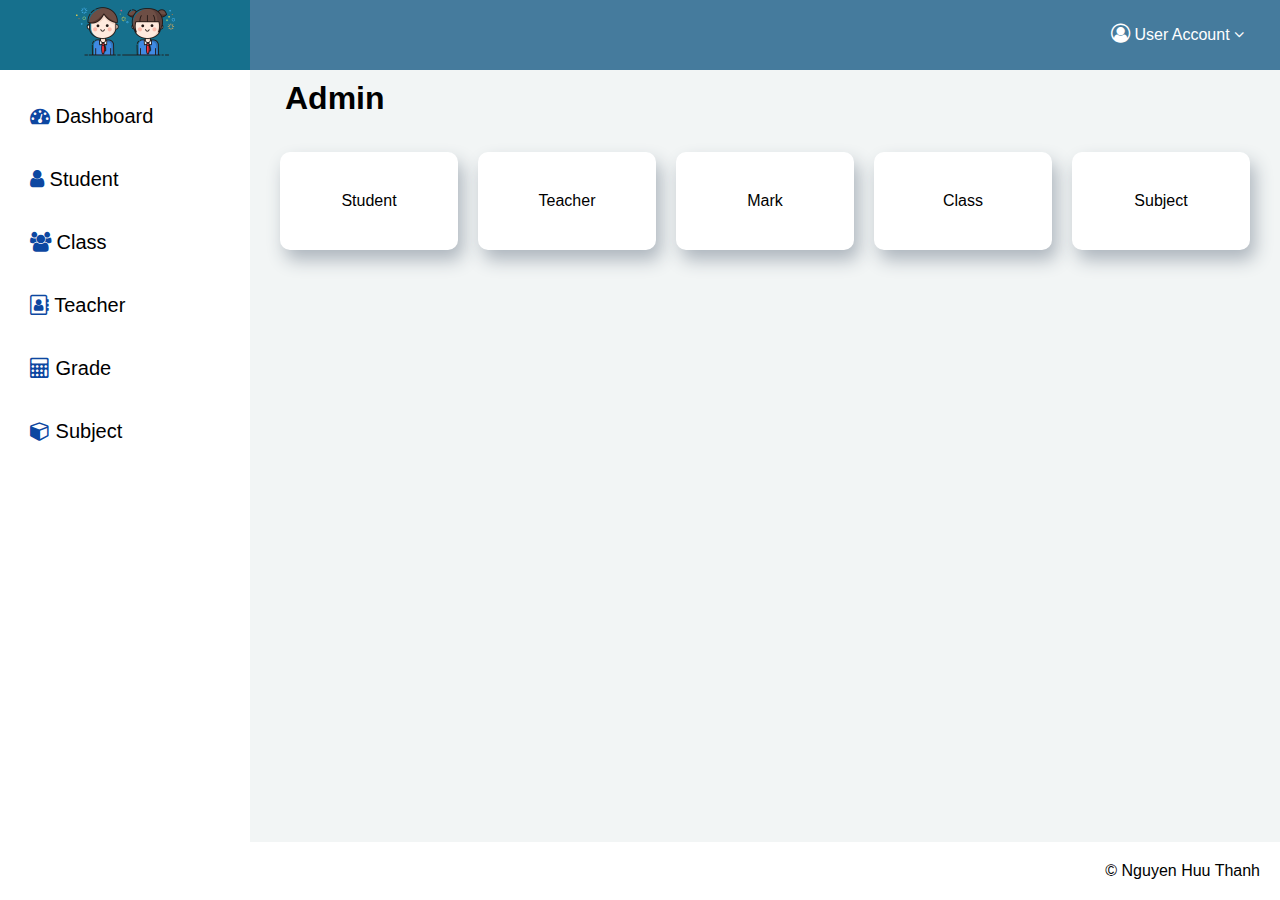
<file: STUDENT-MANAGEMENT/html/index.html>
<!DOCTYPE html>
<html lang="en">

<head>
    <meta charset="UTF-8">
    <meta name="viewport" content="width=device-width, initial-scale=1.0">
    <title>Dashboard</title>
    <link rel="stylesheet" href="https://cdnjs.cloudflare.com/ajax/libs/font-awesome/4.7.0/css/font-awesome.min.css">
    <link rel="stylesheet" href="../css/Style_Layout.css">
    <link rel="stylesheet" href="../css/Style_Feature.css">
</head>

<body>
    <div class="container">
        <header class="header">
            <div class="logo">
                <a href="index.html"><img src="../images/Logo_website.png" alt="Logo Student" class="image-logo"></a>
            </div>
            <div class="banner">
                <div class="userAccount">
                    <div class="dropdownAccount">
                        <button onclick="openUserAccount()" class="dropbtnAccount"><i class="fa fa-user-circle-o"
                                aria-hidden="true" style="font-size: larger;"></i> User Account <i
                                class="fa fa-angle-down" aria-hidden="true"></i></button>
                        <div id="dropdownAccount-content" class="dropdownAccount-content">
                            <a href="#Profile">Profile</a>
                            <a href="#Logout">Logout</a>
                        </div>
                    </div>
                </div>
            </div>
        </header>

        <div class="body" id="body">
            <div class="sidebar">
                <div class="sidebar-menu">
                    <ul>
                        <li><a href="index.html" target="_self "><i class="fa fa-dashboard" style="color: #0d47a1"></i>
                                Dashboard</a></li>
                        <li><a href="student_management.html" target="_self "><i class="fa fa-user"
                                    style="color: #0d47a1"></i>
                                Student</a></li>
                        <li><a href="class_management.html" target="_self"><i class="fa fa-users"
                                    style="color: #0d47a1"></i>
                                Class</a></li>
                        <li><a href="teacher_management.html" target="_self"><i class="fa fa-address-book-o"
                                    style="color: #0d47a1"></i>
                                Teacher</a></li>
                        <li><a href="grade_management.html" target="_self"><i class="fa fa-calculator"
                                    style="color: #0d47a1"></i>
                                Grade</a></li>
                        <li><a href="subject_management.html" target="_self"><i class="fa fa-cube"
                                    style="color: #0d47a1"></i>
                                Subject</a></li>
                    </ul>
                </div>
            </div>
            <div class="content">
                <div>
                    <h1 style="padding: 10px 0 35px 15px">Admin</h1>
                </div>
                <div class="card-content">
                    <div class="card-item">Student</div>
                    <div class="card-item">Teacher </div>
                    <div class="card-item">Mark</div>
                    <div class="card-item">Class</div>
                    <div class="card-item">Subject</div>
                </div>

            </div>
        </div>

        <footer class="footer">
            <div>
                <p>&copy; Nguyen Huu Thanh</p>
            </div>

        </footer>
    </div>
</body>
<script src="../js/index.js"></script>
</html>
</file>
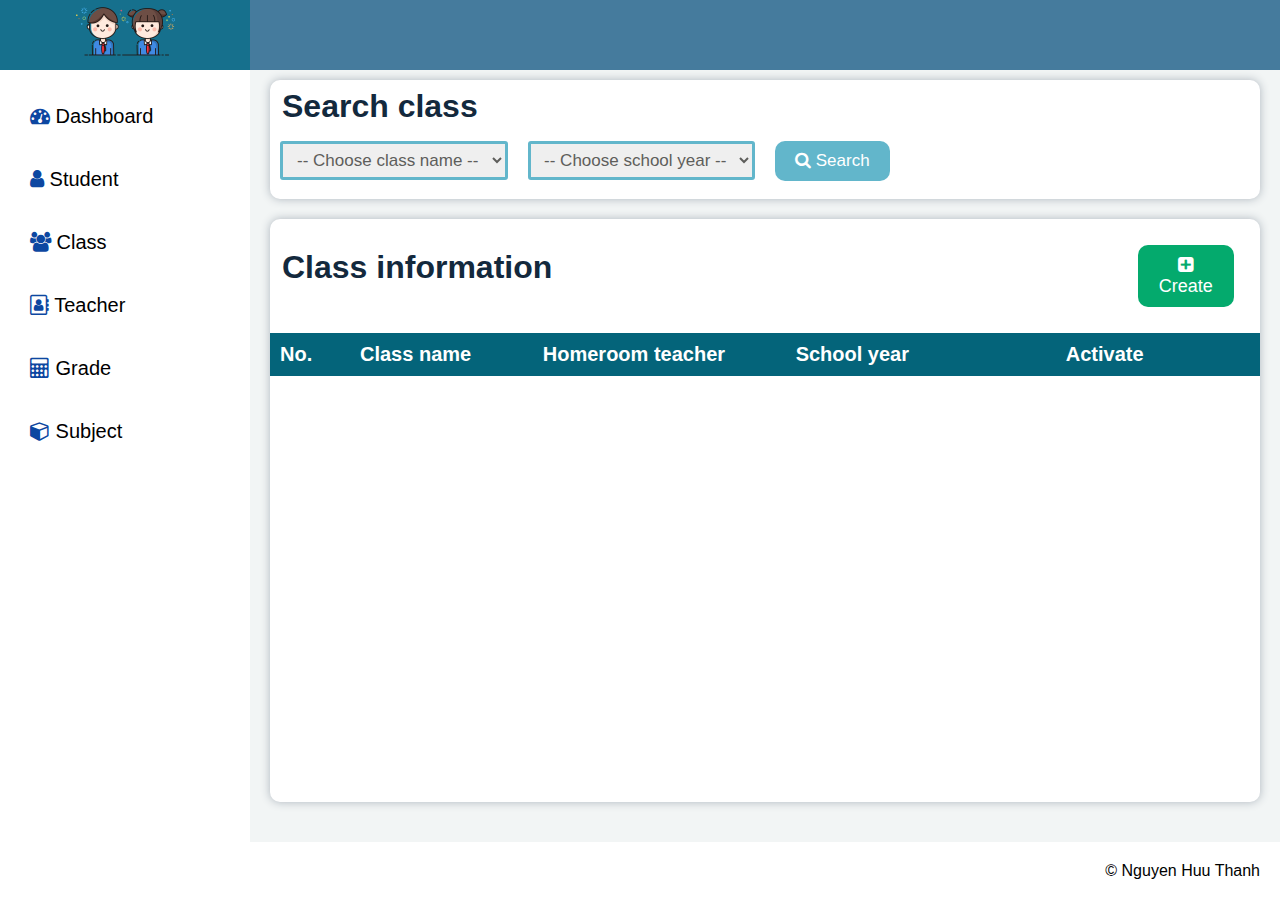
<file: STUDENT-MANAGEMENT/html/class_management.html>
<!DOCTYPE html>
<html lang="en">

<head>
    <meta charset="UTF-8">
    <meta name="viewport" content="width=device-width, initial-scale=1.0">
    <title>Class Management</title>
    <link rel="stylesheet" href="https://cdnjs.cloudflare.com/ajax/libs/font-awesome/4.7.0/css/font-awesome.min.css">
    <link rel="stylesheet" href="../css/Style_Layout.css">
    <link rel="stylesheet" href="../css/Style_Feature.css">
</head>

<body>
    <div class="loading">
        <div class="loading-image"></div>
    </div>

    <!-- popup form create -->
    <div class="form-popup-class" id="formPopupCreate">
        <h2 class="title-form-create-edit" id="title-form-create-edit">Create a new student</h2>
        <form class="form-container" id="formcontainer" data-mode="create">

             <!-- hidden field -->
             <input type="hidden" id="classID" name="classID">

            <label class="label-form-popup" for="className">Class name:</label>
            <input type="text" id="className" name="className" placeholder="Enter class name.." required>

            <label class="label-form-popup" for="homeroomTeacher">Teacher:</label>
            <select class="select-option-create none-value" id="homeroomTeacher" name="homeroomTeacher">
                <!-- <option value="">-- Choose teacher --</option>
                <option value="1">Nguyễn Văn Dũng</option>
                <option value="2">Nguyễn Văn Ka</option>
                <option value="3">Nguyễn Thị Ngọc</option>
                <option value="4">Nguyễn Tiến Đạt</option>
                <option value="5">Nguyễn Ngọc Huyền</option> -->
            </select>

            <label class="label-form-popup" for="schoolYear">School year:</label>
            <select class="select-option-create none-value" id="schoolYear" name="schoolYear">
                <!-- <option value="">-- Choose school year --</option>
                <option value="2018-2019">2018-2019</option>
                <option value="2019-2020">2019-2020</option>
                <option value="2020-2021">2020-2021</option>
                <option value="2021-2022">2021-2022</option>
                <option value="2022-2023">2022-2023</option>
                <option value="2023-2024">2023-2024</option>
                <option value="2024-2025">2024-2025</option> -->
            </select>

            <div class="container-btn-form-edit-create">
                <button type="submit" value="Submit" class="btn">Submit</button>
                <button type="button" class="btn cancel" id="cancelBtn" onclick="closeFormCreate()">Cancel</button>
            </div>
        </form>
    </div>
    <!-- popup form create -->

    <!-- Popup Confirm delete  -->
    <div class="popup-delete confirm-delete" id="confirmDelete">
        <h3 class="title-popup-delete" id="titlePopupDelete"></h3>
        <div class="layout-confim">
            <button class="button button-yes" id="buttonYesDelete" title="YES" onclick="closeConfirmDelete()"><i
                    class="fa fa-check-square-o"></i></button>
            <button class="button button-no" title="NO" onclick="closeConfirmDelete()"><i
                    class="fa fa-times-rectangle-o"></i></button>
        </div>
    </div>
    <!-- Popup Confirm delete  -->

    <div class="container">
        <header class="header">

            <div class="logo">
                <a href="index.html"><img src="../images/Logo_website.png" alt="Logo Student" class="image-logo"></a>
            </div>

            <div class="banner"></div>
        </header>

        <div class="body" id="body">
            <div class="sidebar">
                <div class="sidebar-menu">
                    <ul>
                        <li><a href="index.html" target="_self "><i class="fa fa-dashboard" style="color: #0d47a1"></i>
                                Dashboard</a></li>
                        <li><a href="student_management.html" target="_self "><i class="fa fa-user"
                                    style="color: #0d47a1"></i>
                                Student</a></li>
                        <li><a href="class_management.html" target="_self"><i class="fa fa-users"
                                    style="color: #0d47a1"></i>
                                Class</a></li>
                        <li><a href="teacher_management.html" target="_self"><i class="fa fa-address-book-o"
                                    style="color: #0d47a1"></i>
                                Teacher</a></li>
                        <li><a href="grade_management.html" target="_self"><i class="fa fa-calculator"
                                    style="color: #0d47a1"></i>
                                Grade</a></li>
                        <li><a href="subject_management.html" target="_self"><i class="fa fa-cube"
                                    style="color: #0d47a1"></i>
                                Subject</a></li>

                    </ul>
                </div>

            </div>

            <div class="content">


                <div class="search">
                    <div class="title-search">
                        <h1>Search class</h1>
                    </div>
                    <div class="container-search-student">
                        <div class="search-item">
                            <div class="dropdown-select-option">
                                <select class="select-option none-value" name="searchClassName" id="searchClassName">
                                    <!-- <option value="" selected="selected">-- Choose class --</option>
                                    <option value="10A1">10A1</option>
                                    <option value="10A2">10A2</option>
                                    <option value="10A3">10A3</option>
                                    <option value="10A4">10A4</option>
                                    <option value="10A5">10A5</option> -->
                                </select>
                            </div>
                        </div>
                        <div class="search-item">
                            <div class="dropdown-select-option">
                                <select class="select-option none-value" name="searchSchoolYear" id="searchSchoolYear">
                                    <!-- <option value="" selected="selected">-- Choose school year --</option>
                                    <option value="2018-2019">2018-2019</option>
                                    <option value="2019-2020">2019-2020</option>
                                    <option value="2020-2021">2020-2021</option>
                                    <option value="2021-2022">2021-2022</option>
                                    <option value="2022-2023">2022-2023</option>
                                    <option value="2023-2024">2023-2024</option>
                                    <option value="2024-2025">2024-2025</option> -->
                                </select>
                            </div>
                        </div>
                        <div class="search-item ">
                            <button class="button button-submit-search" id="btnSearch"><i class="fa fa-search"></i>
                                Search</button>
                        </div>
                    </div>
                </div>




                <div class="table-content">
                    <div class="header-table-information">
                        <div class="title-table-information">
                            <h1>Class information</h1>
                        </div>
                        <div class="create">
                            <button class="button button-create" title="Create a new class"
                                onclick="openFormCreate('Create a new class','')"><i class="fa fa-plus-square"></i>
                                Create</button>
                        </div>
                    </div>
                    <table id="table-student-infomation" class="table-student-infomation">
                        <thead>
                            <tr>
                                <th style="width: 5%">No.</th>
                                <th style="width: 20%">Class name</th>
                                <!-- <th style="width: 15%">Number of student</th> -->
                                <th style="width: 25%">Homeroom teacher</th>
                                <th style="width: 20%">School year</th>
                                <th style="width: 32%">Activate</th>
                            </tr>
                        </thead>
                        <tbody id="table-body"></tbody>
                    </table>
                </div>
                <div class="paging">
                    <div class="pagination" id="pagination">
                    </div>
                </div>
            </div>
        </div>
        <footer class="footer">
            <div>
                <p>&copy; Nguyen Huu Thanh</p>
            </div>
        </footer>
    </div>
</body>
<script src="../js/class-management.js"></script>
<script src="../js/pagination_class_management.js"></script>

</html>
</file>
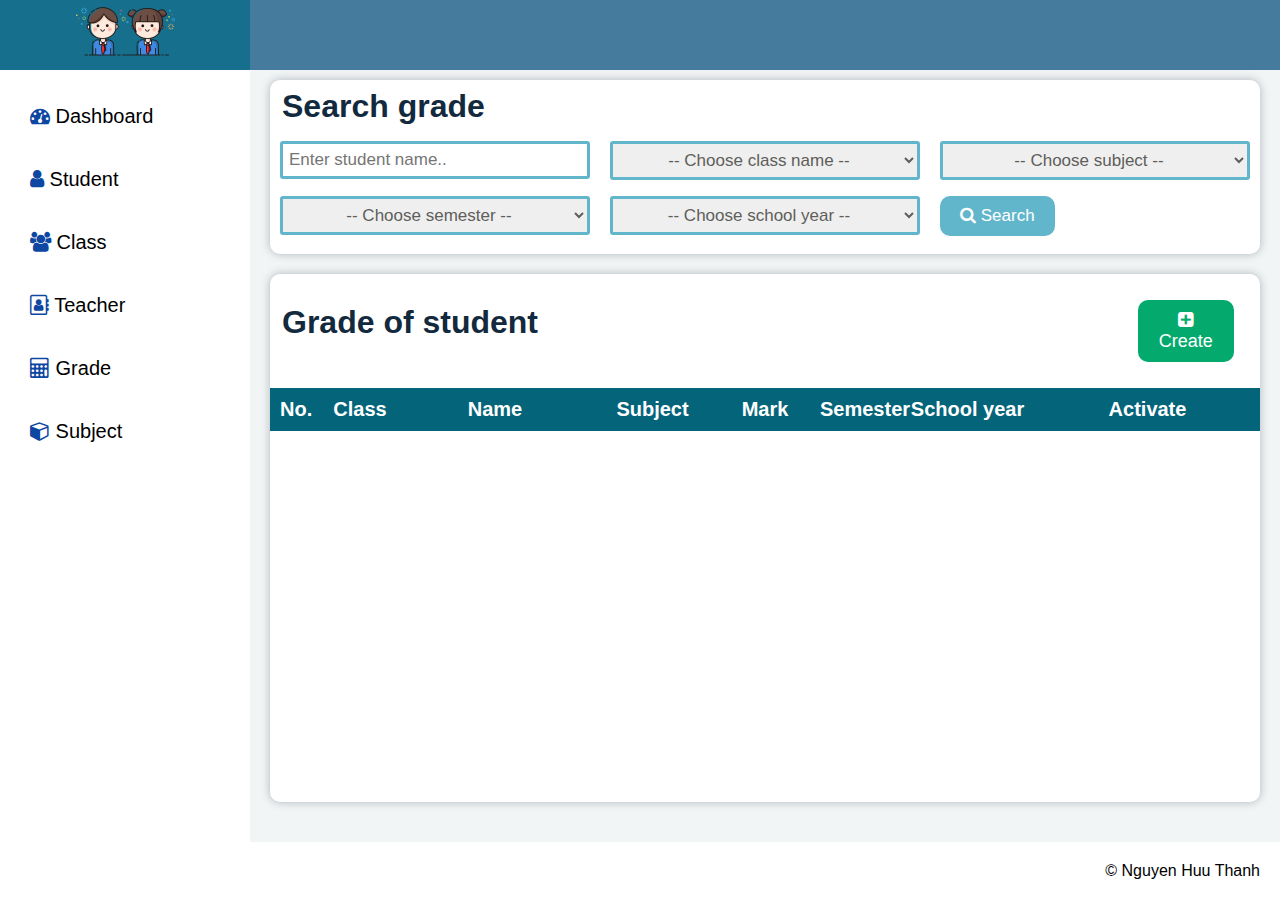
<file: STUDENT-MANAGEMENT/html/grade_management.html>
<!DOCTYPE html>
<html lang="en">

<head>
    <meta charset="UTF-8">
    <meta name="viewport" content="width=device-width, initial-scale=1.0">
    <title>Mark Management</title>
    <link rel="stylesheet" href="https://cdnjs.cloudflare.com/ajax/libs/font-awesome/4.7.0/css/font-awesome.min.css">
    <link rel="stylesheet" href="../css/Style_Layout.css">
    <link rel="stylesheet" href="../css/Style_Feature.css">
</head>

<body>
    <div class="loading">
        <div class="loading-image"></div>
    </div>

    <!-- popup form create, edit -->
    <div class="form-popup" id="formPopupCreate" data-mode="create">
        <h2 class="title-form-create-edit" id="title-form-create-edit">Create a new student</h2>

        <div class="container-search-in-form-create" id="searchInFormCreate" style="display: none;">
            <h4> Find students to create mark: </h4>
            <div class="search-student-form-create">
                <div>
                    <label class="search-in-form-popup" for="identification">Identification of Student:</label>
                    <input type="text" id="identificationSearchForCreate" name="ide-ntificationStudent"
                        placeholder="Enter identification.." required>
                </div>

                <button class="button button-search-in-form-create" id="btnSearchFormCreate"><i
                        class="fa fa-search"></i>Search</button>
            </div>
            <p></p>
        </div>

        <form class="form-container" id="formcontainer">

            <!-- hidden field -->
            <input type="hidden" id="markID" name="markID">

            <label class="label-form-popup" for="studentName" id="updateSectionStudentName" style="display: none;">Name:</label>
            <input type="text" id="studentName" style="display: none;" name="studentName" placeholder="Enter student name..">

            <label class="label-form-popup" for="subject">Subject:</label>
            <select class="select-option-create none-value" id="subject" name="subject">
                <!-- <option value="">-- Choose subject --</option>
                <option value="1">Math</option>
                <option value="2">Biology</option>
                <option value="3">Chemistry</option>
                <option value="4">Computer science</option>
                <option value="5">Physics</option>
                <option value="6">Literature</option>
                <option value="7">History</option>
                <option value="8">Civic Education</option>
                <option value="9">Geology</option>
                <option value="10">HisNational Defense Educationtory</option>
                <option value="11">Physical education</option>
                <option value="12">English</option> -->
            </select>

            <label class="label-form-popup" for="mark">Mark:</label>
            <input type="text" id="mark" name="mark" placeholder="Enter mark..">

            <label class="label-form-popup" for="reason" id="updateSectionReason" >Reason:</label>
            <input type="text" id="reason" name="reason" placeholder="Enter reason update..">

            <label class="label-form-popup" for="semester">Semester:</label>
            <select class="select-option-create none-value" id="semester" name="semester" >
                <!-- <option value="">-- Choose semester --</option>
                <option value="HK1">HK1</option>
                <option value="HK2">HK2</option> -->
            </select>

            <div class="container-btn-form-edit-create">
                <button type="submit" value="Submit" class="btn">Submit</button>
                <button type="button" class="btn cancel" id="cancelBtn" onclick="closeFormCreate()">Cancel</button>
            </div>
        </form>
    </div>
    <!-- popup form create -->



    <!-- Popup Confirm delete  -->
    <div class="popup-delete confirm-delete" id="confirmDelete">
        <h3 class="title-popup-delete" id="titlePopupDelete"></h3>
        <div class="layout-confim">
            <button class="button button-yes" id="buttonYesDelete" title="YES" onclick="closeConfirmDelete()"><i
                    class="fa fa-check-square-o"></i></button>
            <button class="button button-no" title="NO" onclick="closeConfirmDelete()"><i
                    class="fa fa-times-rectangle-o"></i></button>
        </div>
    </div>
    <!-- Popup Confirm delete  -->

    <div class="container">
        <header class="header">

            <div class="logo">
                <a href="index.html"><img src="../images/Logo_website.png" alt="Logo Student" class="image-logo"></a>
            </div>

            <div class="banner"></div>
        </header>

        <div class="body" id="body">
            <div class="sidebar">
                <div class="sidebar-menu">
                    <ul>
                        <li><a href="index.html" target="_self "><i class="fa fa-dashboard" style="color: #0d47a1"></i>
                                Dashboard</a></li>
                        <li><a href="student_management.html" target="_self "><i class="fa fa-user"
                                    style="color: #0d47a1"></i>
                                Student</a></li>
                        <li><a href="class_management.html" target="_self"><i class="fa fa-users"
                                    style="color: #0d47a1"></i>
                                Class</a></li>
                        <li><a href="teacher_management.html" target="_self"><i class="fa fa-address-book-o"
                                    style="color: #0d47a1"></i>
                                Teacher</a></li>
                        <li><a href="grade_management.html" target="_self"><i class="fa fa-calculator"
                                    style="color: #0d47a1"></i>
                                Grade</a></li>
                        <li><a href="subject_management.html" target="_self"><i class="fa fa-cube"
                                    style="color: #0d47a1"></i>
                                Subject</a></li>

                    </ul>
                </div>

            </div>

            <div class="content">
                <div class="search">
                    <div class="title-search">
                        <h1>Search grade</h1>
                    </div>
                    <div class="container-search-grade">
                        <div class="search-item">
                            <div class="topnav">
                                <input type="text" name="studentName" id="searchStudentName"
                                    placeholder="Enter student name..">
                            </div>
                        </div>
                        <div class="search-item">
                            <div class="dropdown-select-option">
                                <select class="select-option none-value" name="className" id="searchClassName">
                                    <!-- <option value="" selected="selected">-- Choose class name --</option>
                                    <option value="10A1">10A1</option>
                                    <option value="10A2">10A2</option>
                                    <option value="10A3">10A3</option>
                                    <option value="10A4">10A4</option> -->
                                </select>
                            </div>
                        </div>

                        <div class="search-item">
                            <div class="dropdown-select-option">
                                <select class="select-option none-value" name="subject" id="searchSubject">
                                    <!-- <option value="" selected="selected">-- Choose subject --</option>
                                    <option value="1">Math</option>
                                    <option value="6">Literature</option>
                                    <option value="12">English</option> -->
                                </select>
                            </div>
                        </div>

                        <div class="search-item ">
                            <div class="dropdown-select-option">
                                <select class="select-option none-value" name="semester" id="searchSemester">
                                    <!-- <option value="" selected="selected">-- Choose semester --</option>
                                    <option value="HK1">HK1</option>
                                    <option value="HK2">HK2</option> -->
                                </select>
                            </div>
                        </div>


                        <div class="search-item ">
                            <div class="dropdown-select-option">
                                <select class="select-option none-value" name="schoolYear" id="searchSchoolYear">
                                    <!-- <option value="">-- Choose school year --</option>
                                    <option value="2018-2019">2018-2019</option>
                                    <option value="2019-2020">2019-2020</option>
                                    <option value="2020-2021">2020-2021</option>
                                    <option value="2021-2022">2021-2022</option>
                                    <option value="2022-2023">2022-2023</option>
                                    <option value="2023-2024">2023-2024</option>
                                    <option value="2024-2025">2024-2025</option> -->
                                </select>
                            </div>
                        </div>

                        <div class="search-item location-button-search">
                            <button class="button button-submit-search" id="btnSearch"><i class="fa fa-search"></i>
                                Search</button>
                        </div>

                    </div>
                </div>


                <div class="table-content">
                    <div class="header-table-information">
                        <div class="title-table-information">
                            <h1>Grade of student</h1>
                        </div>
                        <div class="create">
                            <button class="button button-create" title="Create a new class"
                                onclick="openFormCreate('Create a new mark','')"><i class="fa fa-plus-square"></i>
                                Create</button>
                        </div>
                    </div>

                    <table id="table-student-infomation" class="table-student-infomation">
                        <thead>
                            <tr>
                                <th style="width: 5%">No.</th>
                                <th style="width: 10%">Class</th>
                                <!-- <th style="width: 15%">Identification</th> -->
                                <th style="width: 20%">Name</th>
                                <th style="width: 15%">Subject</th>
                                <th style="width: 10%">Mark</th>
                                <th style="width: 10%">Semester</th>
                                <th style="width: 15%">School year</th>
                                <th style="width: 25%">Activate</th>
                            </tr>
                        </thead>
                        <tbody id="table-body"></tbody>
                    </table>
                </div>
                <div class="paging">
                    <div class="pagination" id="pagination"></div>
                </div>
            </div>
        </div>
        <footer class="footer">
            <div>
                <p>&copy; Nguyen Huu Thanh</p>
            </div>
        </footer>
    </div>
</body>

<script src="../js/mark_management.js"></script>
<script src="../js/pagination_mark_management.js"></script>

</html>
</file>
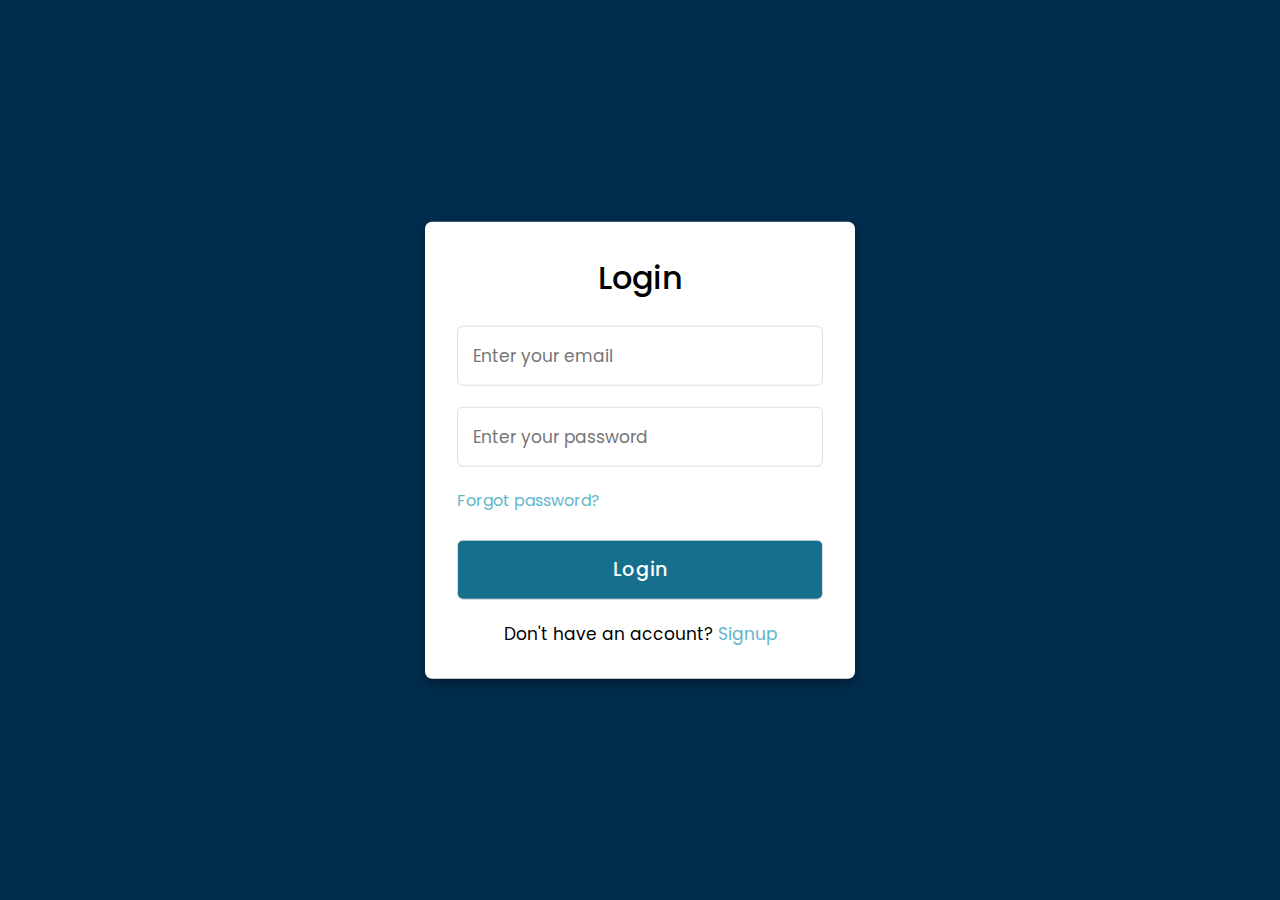
<file: STUDENT-MANAGEMENT/html/login_registration.html>
<!DOCTYPE html>
<!-- Coding By CodingNepal - codingnepalweb.com -->
<html lang="en">

<head>
  <meta charset="UTF-8">
  <meta name="viewport" content="width=device-width, initial-scale=1.0">
  <meta http-equiv="X-UA-Compatible" content="ie=edge">
  <title>Login & Registration Form</title>
  <!---Custom CSS File--->
  <link rel="stylesheet" href="../css/Style_Login.css">

</head>

<body>
  <div class="loading">
    <div class="loading-image"></div>
  </div>
  <div class="container">
    <input type="checkbox" id="check">
    <div class="login form">
      <header>Login</header>
      <form id="formLogin">
        <input type="text" id="emailLogin" name="emailLogin" placeholder="Enter your email">
        <input type="password" id="passWordLogin" name="passWordLogin" placeholder="Enter your password">
        <div id="message" style="color: red;"></div>
        <a href="#">Forgot password?</a>
        <input type="submit" class="button" value="Login">
      </form>
      <div class="signup">
        <span class="signup">Don't have an account?
          <label for="check" id="checkSignup">Signup</label>
        </span>
      </div>
    </div>
    <div class="registration form">
      <header>Signup</header>
      <form id="formRegister">
        <input type="text" id="emailRegister" name="emailRegister" placeholder="Enter your email" required>
        <div id="errorEmail" style="color: red;"></div>
        <input type="text" id="nameRegister" name="nameRegister" placeholder="Enter your name" required>
        <div id="errorName" style="color: red;"></div>
        <input type="password" id="passWordRegister" name="passWordRegister" placeholder="Create a password" required>
        <div id="errorPassword" style="color: red;"></div>
        <input type="password" id="confirmPassWordRegister" name="confirmPassWordRegister"
          placeholder="Confirm your password" required>
        <div id="errorPasswordConfirm" style="color: red;"></div>
        <div id="messageRegister" style="color: red;"></div>
        <input type="submit" class="button" value="Signup">
      </form>
      <div class="signup">
        <span class="signup">Already have an account?
          <label for="check" id="checkLogin">Login</label>
        </span>
      </div>
    </div>
  </div>
</body>

<script src="../js/Authentication.js"></script>

</html>
</file>
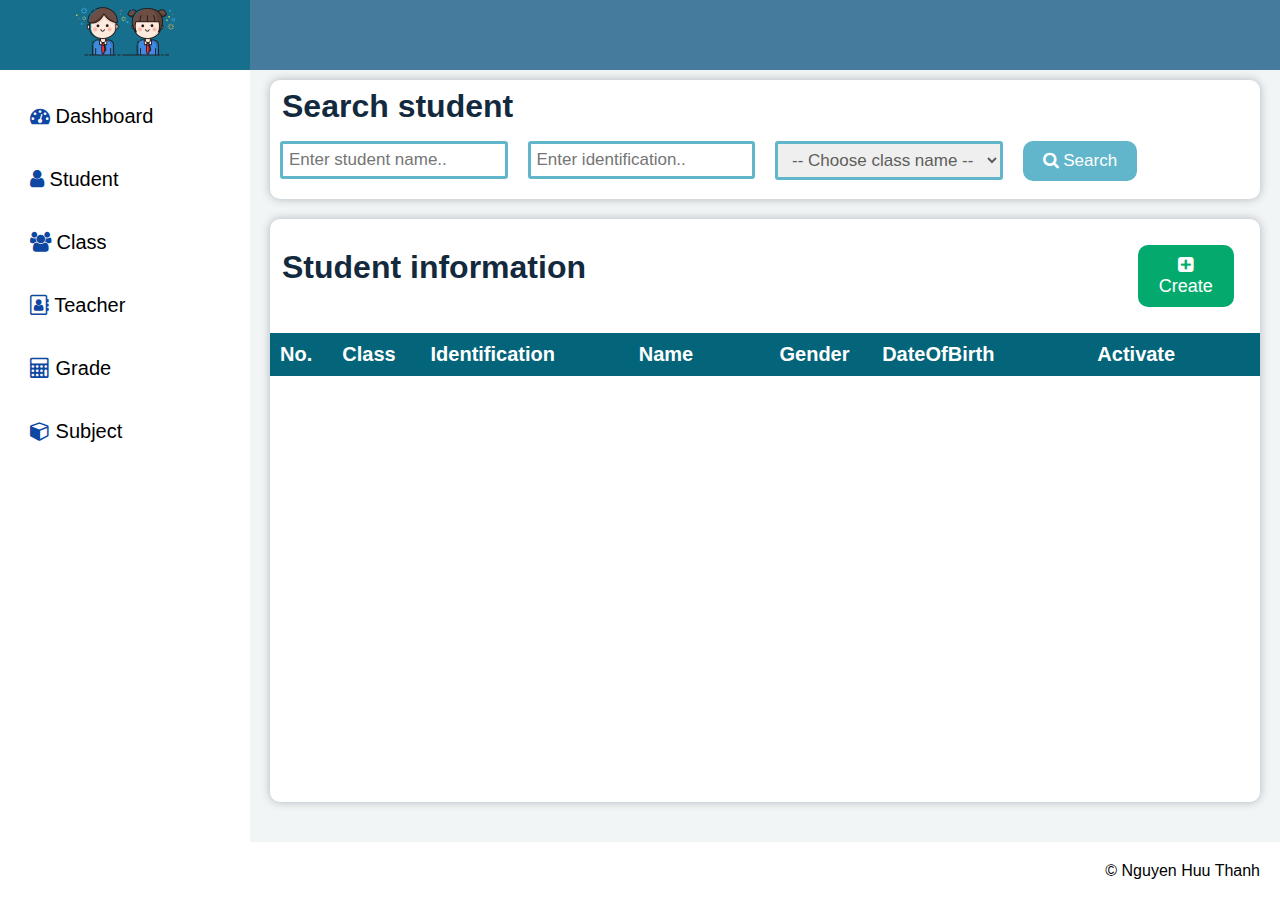
<file: STUDENT-MANAGEMENT/html/student_management.html>
<!DOCTYPE html>
<html lang="en">

<head>
    <meta charset="UTF-8">
    <meta name="viewport" content="width=device-width, initial-scale=1.0">
    <title>Student Management</title>
    <link rel="stylesheet" href="https://cdnjs.cloudflare.com/ajax/libs/font-awesome/4.7.0/css/font-awesome.min.css">
    <link rel="stylesheet" href="../css/Style_Layout.css">
    <link rel="stylesheet" href="../css/Style_Feature.css">
</head>

<body>
    <div class="loading">
        <div class="loading-image"></div>
    </div>

    <!-- popup form create, edit -->
    <div class="form-popup" id="formPopupCreate">
        <h2 class="title-form-create-edit" id="title-form-create-edit">Create a new student</h2>
        <form class="form-container" id="formcontainer" data-mode="create">
            <!-- hidden field -->
            <input type="hidden" id="studentID" name="studentID">

            <label class="label-form-popup" for="studentName">Name:</label>
            <input type="text" id="studentName" name="studentName" placeholder="Enter student name.." required>

            <label class="label-form-popup" for="identification">Identification:</label>
            <input type="text" id="identification" name="identificationStudent"
                placeholder="Enter student identification.." required>

            <label class="label-form-popup" for="email">Email:</label>
            <input type="text" id="email" name="studetEmail" placeholder="Enter mail of student.." required>

            <label class="label-form-popup" for="genderStudent">Gender:</label>
            <select class="select-option-create none-value" id="genderStudent" name="genderStudent">
                <option value="" selected="selected">-- Choose gender --</option>
                <option value="Male">Male</option>
                <option value="Female">Female</option>
            </select>

            <label class="label-form-popup" for="className">Class:</label>
            <select class="select-option-create " name="className" id="className">
                <!-- <option value="" selected="selected">-- Choose a class name --</option>
                <option value="10A1">10A1</option>
                <option value="10A2">10A2</option>
                <option value="10A3">10A3</option>
                <option value="10A4">10A4</option>
                <option value="10A5">10A5</option> -->
            </select>

            <label class="label-form-popup" for="schoolYear">School year:</label>
            <select class="select-option-create none-value" id="schoolYear" name="schoolYear">
                <!-- <option value="" selected="selected">-- Choose school year --</option>
                <option value="2018-2019">2018-2019</option>
                <option value="2019-2020">2019-2020</option>
                <option value="2020-2021">2020-2021</option>
                <option value="2021-2022">2021-2022</option>
                <option value="2022-2023">2022-2023</option>
                <option value="2023-2024">2023-2024</option>
                <option value="2024-2025">2024-2025</option> -->
            </select>

            <label class="label-form-popup" for="addressStudent">Address:</label>
            <input type="text" id="addressStudent" name="addressStudent" placeholder="Enter address of student.."
                required>

            <label class="label-form-popup" for="phoneNumber">Phone:</label>
            <input type="text" id="phoneNumber" name="phoneNumber" placeholder="Enter phone number.." required>

            <label class="label-form-popup" for="birthday">Birthday:</label>
            <input class="birthday" type="date" id="dateOfBirthStudent" name="DateOfBirthStudent"
                placeholder="Enter birthday.." required>

            <div class="container-btn-form-edit-create">
                <button type="submit" value="Submit" class="btn">Submit</button>
                <button type="button" class="btn cancel" id="cancelBtn" onclick="closeFormCreate()">Cancel</button>
            </div>
        </form>
    </div>
    <!-- popup form create, update -->

    <!-- Popup Confirm delete  -->
    <div class="popup-delete confirm-delete" id="confirmDelete">
        <h3 class="title-popup-delete" id="titlePopupDelete"></h3>
        <div class="reason-delete">
            <label for="reason" id="updateSectionReason">Reason:</label>
            <input type="text" id="reason" name="reason" placeholder="Enter reason delete..">
        </div>
        <div class="layout-confim">
            <button class="button button-yes" id="buttonYesDelete" title="YES" onclick="closeConfirmDelete()"><i
                    class="fa fa-check-square-o"></i></button>
            <button class="button button-no" title="NO" onclick="closeConfirmDelete()"><i
                    class="fa fa-times-rectangle-o"></i></button>
        </div>
    </div>
    <!-- Popup Confirm delete  -->

    <!-- Popup notification -->

    <!-- Popup notification -->



    <div class="container">
        <!-- Header -->
        <header class="header">

            <!-- Logo -->
            <div class="logo">
                <a href="index.html"><img src="../images/Logo_website.png" alt="Logo Student" class="image-logo"></a>
            </div>

            <!-- Banner -->
            <div class="banner"></div>
        </header>

        <!-- Body -->
        <div class="body" id="body">
            <div class="sidebar">
                <div class="sidebar-menu">
                    <ul>
                        <li><a href="index.html" target="_self "><i class="fa fa-dashboard"
                                    style="color: #0d47a1"></i> Dashboard</a></li>
                        <li><a href="student_management.html" target="_self "><i class="fa fa-user"
                                    style="color: #0d47a1"></i>
                                Student</a></li>
                        <li><a href="class_management.html" target="_self"><i class="fa fa-users"
                                    style="color: #0d47a1"></i>
                                Class</a></li>
                        <li><a href="teacher_management.html" target="_self"><i class="fa fa-address-book-o"
                                    style="color: #0d47a1"></i>
                                Teacher</a></li>
                        <li><a href="grade_management.html" target="_self"><i class="fa fa-calculator"
                                    style="color: #0d47a1"></i>
                                Grade</a></li>
                        <li><a href="subject_management.html" target="_self"><i class="fa fa-cube"
                                    style="color: #0d47a1"></i>
                                Subject</a></li>

                    </ul>
                </div>

            </div>
            <!-- Body Content -->
            <div class="content">
                <!-- Search -->
                <div class="search">
                    <div class="title-search">
                        <h1>Search student</h1>
                    </div>
                    <div class="container-search-student" id="container-search-student">
                        <div class="search-item">
                            <div class="topnav">
                                <input type="text" id="searchStudentName" placeholder="Enter student name..">
                            </div>
                        </div>
                        <div class="search-item">
                            <div class="topnav">
                                <input type="text" id="searchIdentification" placeholder="Enter identification..">
                            </div>
                        </div>

                        <div class="search-item">
                            <div class="dropdown-select-option">
                                <select class="select-option none-value" name="searchClassName" id="searchClassName">
                                    <!-- <option value="" selected="selected">-- Choose class name --</option>
                                    <option value="10A1">10A1</option>
                                    <option value="10A2">10A2</option>
                                    <option value="10A3">10A3</option>
                                    <option value="10A4">10A4</option>
                                    <option value="10A5">10A5</option> -->
                                </select>
                            </div>
                        </div>
                        <div class="search-item ">
                            <button class="button button-submit-search" id="btnSearch"><i class="fa fa-search"></i>
                                Search</button>
                        </div>
                    </div>
                </div>
                <!-- Table information -->
                <div class="table-content">
                    <div class="header-table-information">
                        <div class="title-table-information">
                            <h1>Student information</h1>
                        </div>
                        <div class="create">
                            <button class="button button-create" title="Create new student"
                                onclick="openFormCreate('Create new a student','','')"><i class="fa fa-plus-square"></i>
                                Create</button>
                        </div>
                    </div>
                    <table id="table-student-infomation" class="table-student-infomation">
                        <thead>
                            <tr>
                                <th style="width: 5%">No.</th>
                                <th style="width: 10%">Class</th>
                                <th style="width: 15%">Identification</th>
                                <th style="width: 20%">Name</th>
                                <th style="width: 10%">Gender</th>
                                <th style="width: 15%">DateOfBirth</th>
                                <th style="width: 25%">Activate</th>
                            </tr>
                        </thead>
                        <tbody id="table-body"></tbody>
                    </table>
                </div>

                <!-- Paging -->
                <div class="paging">
                    <div class="pagination" id="pagination">
                    </div>
                </div>
            </div>
        </div>

        <!-- Footer -->
        <footer class="footer">
            <div>
                <p>&copy; Nguyen Huu Thanh</p>
            </div>
        </footer>
    </div>
</body>

<script src="../js/student_management.js"></script>
<script src="../js/pagination_student_management.js"></script>


</html>
</file>
<file: STUDENT-MANAGEMENT/css/Style_Layout.css>
* {
    margin: 0;
    padding: 0;
    box-sizing: border-box;
    font-family: 'Poppins', sans-serif;
}

html,
body {
    height: 100%;
}

.container {
    display: flex;
    flex-direction: column;
    height: 100%;
    overflow: auto;
}

/* Loading */
.loading {
    position: absolute;
    width: 100%;
    height: 100%;
    background-color: #fdfdfdc9;
    z-index: 1;
}

.loading-image {
    background-image: url(../images/loading.gif);
    position: absolute;
    background-repeat: no-repeat;
    margin-left: 47%;
    margin-top: 15%;
    z-index: 2;
    width: 120px;
    height: 120px;
}

/*Header*/
.header {
    display: flex;
    height: 70px;
}

.logo {
    display: flex;
    justify-content: center;
    align-items: center;
    width: 250px;
    background-color: #16708d;
}

.logo .image-logo {
    width: 100%;
    height: auto;
    aspect-ratio: 2 / 1;
    object-fit: contain;
}


.banner {
    flex: 1;
    background-color: #457b9d;
    display: flex;
    justify-content: end;
    /* background-image: url("../images/banner1.jpg");
    background-size: cover;
    background-position: top; */
}

/* User account - profile - logout */
.userAccount{
    width: 200px;
}

.dropbtnAccount {
    color: #FFFFFF;
    background-color: #457b9d;
    padding: 16px;
    font-size: 16px;
    border: none;
    cursor: pointer;
  }
  
  .dropdownAccount {
    padding-top: 8px;
    padding-left: 15px;
    position: relative;
    display: inline-block;
  }
  
  .dropdownAccount-content {
    display: none;
    position: absolute;
    background-color: #e3f2fd;
    min-width: 160px;
    overflow: auto;
    box-shadow: 0px 8px 16px 0px rgba(0,0,0,0.2);
    z-index: 1;
  }
  
  .dropdownAccount-content a {
    color: #13293d;
    padding: 12px 16px;
    text-decoration: none;
    display: block;
  }

  .dropdownAccount a:hover {background-color: #bbdefb;}
/* .head-link {
    background-color: #cce3de;
    text-align: center;
    padding: 15px;
} */



/*Body*/
.body {
    display: flex;
    flex: 1;
    /* Chiếm toàn bộ không gian giữa header và footer */
    background-color: #f4f4f4;
}




/*Sidebar menu*/
.sidebar {
    display: flex;
    flex-direction: column;
    position: relative;
    width: 250px;
    background-color: #ffffff;
    color: #13293d;
    text-align: left;
}

.sidebar .sidebar-menu {
    position: relative;
    top: 10px;
}

.sidebar-menu li {
    margin: 10px 0;
    padding-bottom: 15px;
    padding-right: 50px;
    padding-top: 15px;
    padding-left: 30px;

}

.sidebar-menu a {
    color: black;
    font-size: 20px;
    text-align: center;
    text-decoration: none;
    list-style-type: none;
}

.sidebar-menu li:hover {
    border-left: 1px solid #0d47a1;
    background: #bbdefb;
}

/*Sidebar menu*/

/*Content*/
.content {
    flex: 1;
    display: flex;
    flex-direction: column;
    /* Content chiếm không gian còn lại */
    background-color: #f2f5f5;
    padding: 0 20px 0 20px;
}

.card-content {
    display: flex;
    height: 18%;
    justify-content: space-around;
    align-items: baseline;
    flex-wrap: wrap;
}

.card-item {
    width: 18%;
    background-color: #ffffff;
    text-align: center;
    border-style: none;
    padding: 40px 30px;
    border-radius: 10px;
    box-shadow: 5px 10px 18px #adb5bd;
}

/*Table information*/
/* Header table information */
.header-table-information {
    display: flex;
    justify-content: space-between;
}

.header-table-information .title-table-information {
    padding: 30px 0 20px 12px;
    color: #13293d;
}

/* Content  */
.table-content {
    flex: 1;
    background-color: #ffffff;
    border-radius: 10px;
    box-shadow: 0 0 10px #adb5bd;

}

.table-content .table-student-infomation {
    border-collapse: collapse;
    width: 100%;
    table-layout: fixed;

}

.table-student-infomation th,
td {
    color: #13293d;
    font-size: 20px;
    text-align: left;
    padding: 10px;
    text-align: center;
}

.table-student-infomation tr:nth-child(even) {
    background-color: #e3f2fd;
}

.table-student-infomation tr:hover,
tr:checked {
    background-color: #bbdefb;
    cursor: pointer;
}

.table-student-infomation .active {
    background-color: #43c8e7 !important;
}

.table-student-infomation th {
    background-color: #04647a;
    color: white;

}


/*footer   #457b9d*/
.footer {
    background-color: white;
    color: black;
    text-align: right;
    padding: 20px;
}




/*Student managerment*/
.search {
    display: flex;
    flex-direction: column;
    background-color: white;
    margin-top: 10px;
    margin-bottom: 20px;
    border: none;
    border-radius: 10px;
    box-shadow: 0 0 10px #adb5bd;
}

.title-search {
    padding: 8px 0 3px 12px;
    color: #13293d;
}

/* search grade */
.container-search-grade {
    display: grid;
    background-color: white;
    border-style: none;
    margin-top: 5px;
    margin-bottom: 10px;
    grid-template-columns: repeat(3, 1fr);
}

/* search student */
.container-search-student {
    display: grid;
    background-color: white;
    border-style: none;
    margin-top: 5px;
    margin-bottom: 10px;
    grid-template-columns: repeat(4, 1fr);
}

.search-item {
    background-color: white;
    text-align: left;
    border-style: none;
    padding: 8px 10px;
}


/* create */
.create {
    width: 15%;
    text-align: right;
    border-style: none;
    justify-content: center;
    padding: 10px;
    border-radius: 10px;

}


/*Paging*/
.paging {
    margin-top: 20px;
    margin-bottom: 20px;
    margin-left: 25%;
    width: 50%;
    background-color: #f2f5f5;
    /* background-color: red; */
    text-align: center;
    border-style: none;
}

.pagination {
    display: inline-block;
    display: flex;
    justify-content: space-evenly;
}

.pagination a {
    color: black;
    padding: 8px 16px;
    text-decoration: none;
}

.take-current-page {
    border: none;
    background-color: #bee9e8;
    border-radius: 10%;
}

td.hiden {
    display: none;
}
</file>
<file: STUDENT-MANAGEMENT/css/Style_Feature.css>
* {
  box-sizing: border-box;
}

/*Button delete, update*/
.button {
  border: none;
  color: white;
  padding: 10px 20px;
  text-align: center;
  text-decoration: none;
  display: inline-block;
  font-size: 17px;
  cursor: pointer;
  border-radius: 10px;
}

.button-edit {
  background-color: #04AA6D;
  margin: 5px 2px 4px 2px;
}

.button-delete {
  background-color: #ef233c;
  margin: 5px 2px 4px 2px;
}

.button-create {
  background-color: #04AA6D;
  float: right;
  font-size: 18px;
  margin: 16px;
}

.button-submit-search {
  background-color: #62b6cb;
  float: left;
  font-size: 17px;
  margin-right: 4%;
}

.button-yes {
  background-color: #04AA6D;
  font-size: 25px;
  padding: 10px 35px;
}

.button-no {
  background-color: #ef233c;
  font-size: 25px;
  padding: 10px 35px;
}

.button-search-in-form-create {
  background-color: #62b6cb;
  font-size: 15px;
}

.button-search-in-form-create:hover {
  opacity: 0.8;
}

/*Dropdown List*/
.dropbtn {
  background-color: #adb5bd;
  color: white;
  padding: 12px 14px;
  font-size: 16px;
  border: none;
  cursor: pointer;
}

.dropdown {
  position: relative;
  display: inline-block;
}

.dropdown-content {
  display: none;
  position: absolute;
  background-color: #f9f9f9;
  min-width: 160px;
  box-shadow: 0px 8px 16px 0px rgba(0, 0, 0, 0.2);
  z-index: 1;
}

.dropdown-content a {
  color: black;
  padding: 12px 16px;
  text-decoration: none;
  display: block;
}

.dropdown-content a:hover {
  background-color: #f1f1f1
}

.dropdown:hover .dropdown-content {
  display: block;
}

.dropdown:hover .dropbtn {
  background-color: #495057;
}

/*Dropdown List*/


/*khung search*/
.topnav input[type=text] {
  text-align: left;
  width: 100%;
  padding: 6px;
  border: 3px solid #62b6cb;
  border-radius: 3px;
  font-size: 17px;
}

/*Dropdown select option*/
.dropdown-select-option {

  .select-option {
    text-align: center;
    width: 100%;
    padding: 6px;
    font-size: 17px;
    border: 3px solid #62b6cb;
    border-radius: 3px;

    option:first-child {
      color: #ccc;
    }

    option {
      color: black;
    }

    option:checked,
    option:hover {
      color: white;
      background-color: #62b6cb;
    }

  }
}

.dropdown-select-option .none-value {
  color: #5e5e5b;
}



/* form popup for all managerment */
.form-popup {
  display: none;
  /*hidden by default*/
  position: absolute;
  width: 750px;
  bottom: 25%;
  left: 30%;
  z-index: 9;
  padding: 10px;
  background-color: #8ecae6;
  border-radius: 15px;
}

/* form popup for class managerment */
.form-popup-class {
  display: none;
  /*hidden by default*/
  position: absolute;
  width: 750px;
  bottom: 37%;
  left: 30%;
  z-index: 9;
  padding: 10px;
  background-color: #8ecae6;
  border-radius: 15px;
}

/*Title fomr popup create*/
.title-form-create-edit {
  font-size: 30px;
  margin-bottom: 10px;
  color: #13293d;
}

/* Add styles to the form container */
.form-container {
  display: grid;
  grid-template-columns: 120px 580px;

}

/* Form */
.form-container .label-form-popup {
  font-size: 20px;
  margin: 12px 0;
  color: #13293d;
}

.form-container input[type=text],
.select-option-create {
  color: #5e5e5b;
  width: 100%;
  height: 40px;
  font-size: 17px;
  padding: 2px 5px 2px 10px;
  margin: 5px 0;
  display: inline-block;
  border: 1px solid #ccc;
  border-radius: 4px;
  box-sizing: border-box;

  option:first-child {
    color: #ccc;
  }

  option {
    color: black;
  }

  option:checked,
  option:hover {
    color: white;
    background-color: #62b6cb;
  }
}

/* label birtday */
.birthday {
  color: #5e5e5b;
  font-size: 18px;
  width: 170px;
  padding: 2px 10px 2px 10px;
  margin: 5px 0;
  border: 1px solid #ccc;
  border-radius: 4px;
}

/* Form */

/* When the inputs get focus, do something */
.form-container input[type=text]:focus {
  background-color: #ddd;
  outline: none;
}

/* container button form edit and create */
.container-btn-form-edit-create {
  display: grid;
  grid-template-columns: repeat(2, 1fr);
  margin-top: 25px;
  margin-left: 140px;
}

/* Set a style for the submit/login button */
.form-container .btn {
  background-color: #109564;
  color: white;
  padding: 10px 20px;
  font-size: 17px;
  border: none;
  cursor: pointer;
  width: 200px;
  border-radius: 10px;
  opacity: 1;
}

/* Add a red background color to the cancel button */
.form-container .cancel {
  background-color: red;
  margin-left: 50px;
}

/* Add some hover effects to buttons */
.form-container .btn:hover {
  opacity: 0.8;
}


/* Popup confirm delete  */
.popup-delete {
  display: none;
  /*hidden by default*/
  position: absolute;
  bottom: 53%;
  left: 39%;
  z-index: 9;
  border-radius: 15px;
}
.popup-delete h3{
  text-align: center;
}
/* .title-popup-delete {
  padding-left: 25px;
} */

.confirm-delete {
  display: flex;
  display: none;
  /* flex-direction: column; */
  /* justify-content: center; */
  /* Căn giữa theo chiều ngang */
  /* align-items: center; */
  /* Căn giữa theo chiều dọc */
  background: #8ecae6;
  width: 400px;
  padding: 50px 20px;
}

.layout-confim {
  display: flex;
  margin-top: 30px;
  justify-content: space-evenly;
  align-items: baseline;
}


.reason-delete {
  font-size: 19px;
  margin: 12px 0;
  margin-left: 20px;
  color: #13293d;
}

.confirm-delete input[type=text] {
  text-align: left;
  width: 80%;
  padding: 6px;
  border: 3px solid #62b6cb;
  border-radius: 3px;
  font-size: 17px;
}

/* search-student-form-create */
.container-search-in-form-create {
  border: 2px #16697a none;
  border-radius: 10px;
  padding: 4px;
  background-color: #a9d6e5;
  box-shadow: 0 0 15px 2px #16697a;
  margin-bottom: 10px;
}

.search-student-form-create {
  display: flex;
  justify-content: flex-start;
  align-items: center;
}

.search-in-form-popup {
  font-size: 17px;
  color: #13293d;
}

.search-student-form-create>div {
  margin: 0 20px 0 0;
}

.search-student-form-create input[type=text] {
  color: #5e5e5b;
  width: 400px;
  height: 30px;
  font-size: 15px;
  padding: 2px 5px 2px 10px;
  margin: 5px 1px;
  /* display: inline-block; */
  border: 1px solid #ccc;
  border-radius: 4px;
  box-sizing: border-box;
}
</file>
<file: STUDENT-MANAGEMENT/css/Style_Login.css>
/* Import Google font - Poppins */
@import url('https://fonts.googleapis.com/css2?family=Poppins:wght@200;300;400;500;600;700&display=swap');
*{
  margin: 0;
  padding: 0;
  box-sizing: border-box;
  font-family: 'Poppins', sans-serif;
}
body{
  min-height: 100vh;
  width: 100%;
  background: #002d4c;
}

/* Loading */
.loading{
  position: absolute;
  width: 100%;
  height: 100%;
  background-color: #fdfdfdc9;
  z-index: 1;
  .loading-image{
      background-image: url(../images/loading.gif);
      position: absolute;
      background-repeat: no-repeat;
      margin-left: 47%;
      margin-top: 15%;
      z-index: 2;
      width: 120px;
      height: 120px;
  }
}
.container{
  position: absolute;
  top: 50%;
  left: 50%;
  transform: translate(-50%,-50%);
  max-width: 430px;
  width: 100%;
  background: #fff;
  border-radius: 7px;
  box-shadow: 0 5px 10px rgba(0,0,0,0.3);
}
.container .registration{
  display: none;
}
#check:checked ~ .registration{
  display: block;
}
#check:checked ~ .login{
  display: none;
}
#check{
  display: none;
}
.container .form{
  padding: 2rem;
}
.form header{
  font-size: 2rem;
  font-weight: 500;
  text-align: center;
  margin-bottom: 1.5rem;
}
 .form input{
   height: 60px;
   width: 100%;
   padding: 0 15px;
   font-size: 17px;
   margin-bottom: 1.3rem;
   border: 1px solid #ddd;
   border-radius: 6px;
   outline: none;
 }
 .form input:focus{
   box-shadow: 0 1px 0 rgba(0,0,0,0.2);
 }
.form a{
  font-size: 16px;
  color: #62b6cb;
  text-decoration: none;
}
.form a:hover{
  text-decoration: underline;
}
.form input.button{
  color: #fff;
  background: #16708d;
  font-size: 1.2rem;
  font-weight: 500;
  letter-spacing: 1px;
  margin-top: 1.7rem;
  cursor: pointer;
  transition: 0.4s;
}
.form input.button:hover{
  background: #20abda;
}
.signup{
  font-size: 17px;
  text-align: center;
}
.signup label{
  color: #62b6cb;
  cursor: pointer;
}
.signup label:hover{
  text-decoration: underline;
}
</file>
